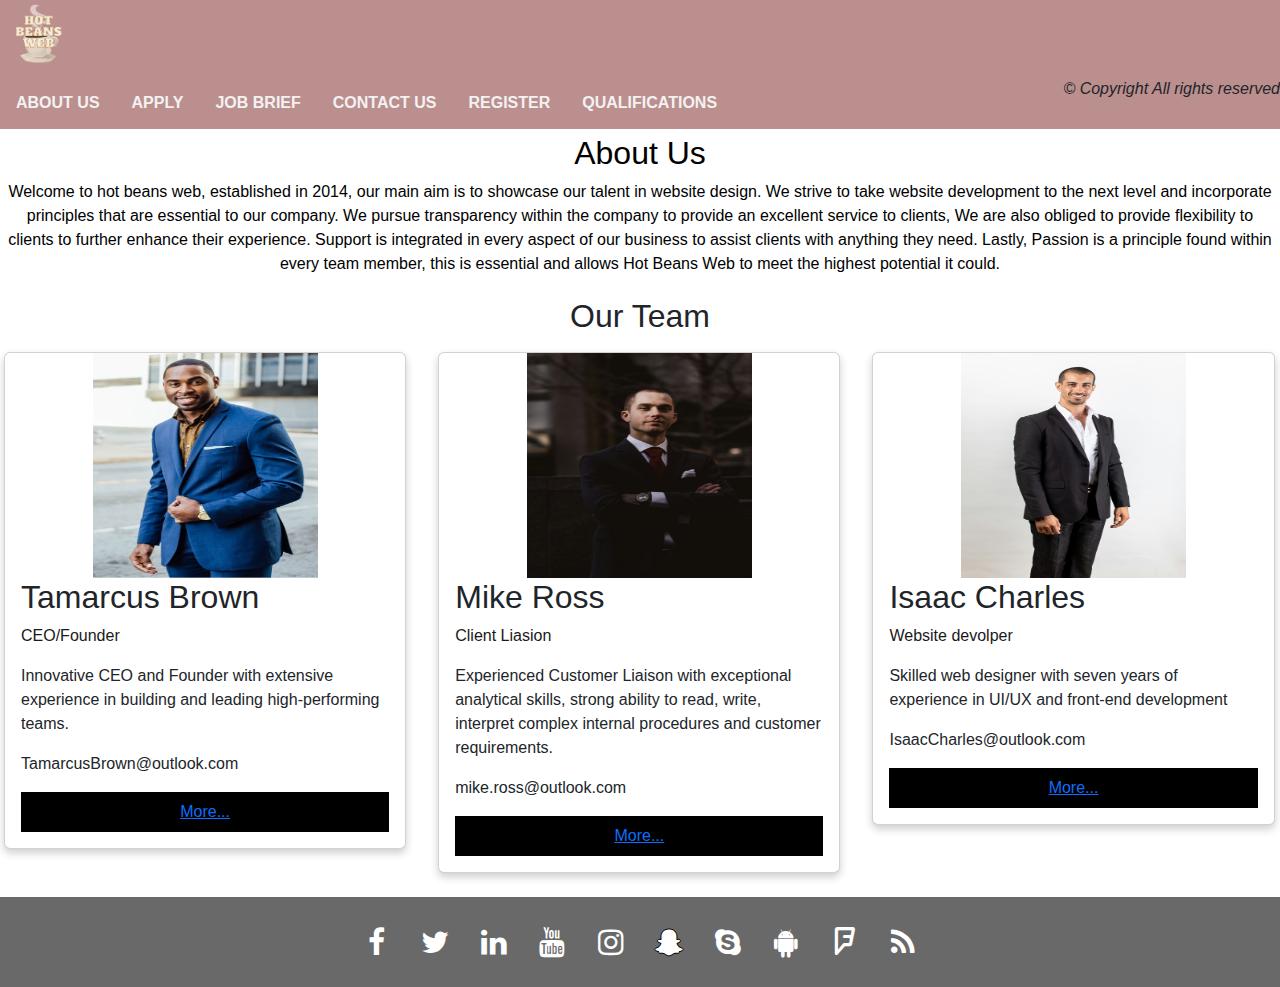
<file: index.html>
<!DOCTYPE html>
<html lang="en">
<head>
  <title>Hot Beans Web</title>
  <meta charset="utf-8">
  <meta name="viewport" content="width=device-width, initial-scale=1">
  <link href="https://cdn.jsdelivr.net/npm/bootstrap@5.3.3/dist/css/bootstrap.min.css" rel="stylesheet" integrity="sha384-QWTKZyjpPEjISv5WaRU9OFeRpok6YctnYmDr5pNlyT2bRjXh0JMhjY6hW+ALEwIH" crossorigin="anonymous">
  <script src="https://cdn.jsdelivr.net/npm/bootstrap@5.3.3/dist/js/bootstrap.bundle.min.js" integrity="sha384-YvpcrYf0tY3lHB60NNkmXc5s9fDVZLESaAA55NDzOxhy9GkcIdslK1eN7N6jIeHz" crossorigin="anonymous"></script>
  <link rel="stylesheet" href="https://cdnjs.cloudflare.com/ajax/libs/font-awesome/4.7.0/css/font-awesome.min.css">
    <link rel="icon" href="Images/Hot_beans_web-removebg-preview.png">
<style>
.fa {
  padding: 10px;
  font-size: 30px;
  width: 50px;
  height:50px;
  text-align: center;
  text-decoration: none;
  margin: 5px 2px;
  justify-content: center;
  align-items: center;
}

.fa:hover {
    opacity: 0.7;
}

.fa-facebook {
  color: white;
}

.fa-twitter {
  color: white;
}

.fa-linkedin {
  color: white;
}

.fa-youtube {
  color: white;
}

.fa-instagram {
  color: white;
}

.fa-snapchat-ghost {
  color: white;
  text-shadow: -1px 0 black, 0 1px black, 1px 0 black, 0 -1px black;
}

.fa-skype {
  color: white;
}

.fa-android {
  color: white;
}


.fa-foursquare {
  color: white;
}


.fa-rss {
  color: white;
}
</style>

<style>
* {
  box-sizing: border-box;
  font-family: Arial, Helvetica, sans-serif;
}

body {
  margin: 0;
  font-family: Arial, Helvetica, sans-serif;
}
.top {
  overflow: hidden;
  background-color: rosybrown;
  text-align: left;
}


.topnav {
  overflow: hidden;
  background-color: rosybrown;
}


.topnav a {
  float: left;
  display: block;
  color: #f2f2f2;
  text-align: center;
  padding: 14px 16px;
  text-decoration: none;
}


.topnav a:hover {
  background-color: #ddd;
  color: black;
}

.content {
  background-color: #ddd;
  padding: 10px;
  height: 700px; 
  overflow: scroll;
  text-align: center;

}

.footer {
  background-color: dimgrey;
  padding: 15px;
  height: 90px; 
}
	

.myDiv {
  width: 1000px;
  Height: 475px;
  float: right;
  border: 0px outset #BFC1CD;    
  text-align: center;
  display: flex;
  justify-content: center;
  align-items: center;
}

.img-1{
  width: 500px;
}

.top{
	display: flex;
}

.rights{  
  text-align: right
}
</style>
<style>
  body {
    font-family: Arial, Helvetica, sans-serif;
    margin: 0;
  }
  
  html {
    box-sizing: border-box;
  }
  
  *, *:before, *:after {
    box-sizing: inherit;
  }
  
  .column {
    float: left;
    width: 33.3%;
    margin-bottom: 16px;
    padding: 0 8px;
  }
  
  .card {
    box-shadow: 0 4px 8px 0 rgba(0, 0, 0, 0.2);
    margin: 8px;
  }
  
  .about-section {
    padding: 5px;
    text-align: left;
    background-color: rgb(255, 255, 255);
    color: rgb(0, 0, 0);
  }
  
  .container {
    padding: 0 16px;
  }
  
  .container::after, .row::after {
    content: "";
    clear: both;
    display: table;
  }
  
  .title {
    color: rgb(26, 25, 25);
  }
  
  .button {
    border: none;
    outline: 0;
    display: inline-block;
    padding: 8px;
    color: rgb(8, 104, 121);
    background-color: #000;
    text-align: center;
    cursor: pointer;
    width: 100%;
  }
  
  .button:hover {
    background-color: #252424;
  }
  
  @media screen and (max-width: 650px) {
    .column {
      width: 100%;
      display: block;
    }
  }

  .card{
    display: flex;
    justify-content: center;
    align-items: center;
  }

  
  .aboutus, .aboutustittle, .ourteam{
    text-align: center;
  }
.about-section, .aboutustittle{
  text-align: center;
}

  </style>

</head>
<body>
<div class="top" align="center">
<img src="Images/Hot beans web.png" style="width: 6%", height="6%" title="Welcome to hot beans web!" alt="">
</div>

<div class="topnav">
  <a href="index.html"><strong>ABOUT US</strong></a>
  <a href="apply.html"><strong>APPLY</strong></a>
  <a href="job brief.html"><strong>JOB BRIEF</strong></a>
  <a href="contact us.html"><strong>CONTACT US</strong></a>
  <a href="register.html"><strong>REGISTER</strong></a>
  <a href="job qualifications.html"><strong>QUALIFICATIONS</strong></a>
		<div class="rights">
	<p><em>© Copyright All rights reserved </em> 
	  <p>	
  </div>

</div>














<div class="about-section">
  <h2 class="aboutustittle">About Us</h2>
  <p>Welcome to hot beans web,  established in 2014, our main aim is to
    showcase our talent in website design. We strive to take website
    development to the next level and incorporate
    principles that
    are essential to our company. We pursue transparency within the
    company to provide an excellent service to clients, We are also
    obliged to provide flexibility to clients to further enhance their
    experience. Support is integrated in every aspect of our business to assist clients with anything they need. Lastly, Passion is a principle
    found within every team member, this is essential and allows Hot
    Beans Web to meet the highest potential it could.</p>
</div>






<h2 class="ourteam">Our Team</h2>
<div class="row">
  <div class="column">
    <div class="card">

      <img src="Images/CEO.PNG" alt="Avatar" class="avatar1">
      <div class="container">
<style>
.avatar1 {
  width: 225px;
  height: 225px;
}
      </style>
</head>
<body>
</body>

        <h2>Tamarcus Brown</h2>
        <p class="title">CEO/Founder</p>
        <p>Innovative CEO and Founder with extensive experience in building and leading high-performing teams.</p>
        <p>TamarcusBrown@outlook.com</p>
        <p><button class="button"><a href="job brief.html">More...</a></button><p></p>
      </div>
    </div>
  </div>


  <div class="column">
    <div class="card">

<style>
.avatar2 {
  width: 225px;
  height: 225px;
}
</style>
</head>
<body>

<img src="Images/client liasion.jpg" alt="Avatar" class="avatar2">

</body>
</html>
      <div class="container">
        <h2>Mike Ross</h2>
        <p class="title">Client Liasion</p>
        <p>Experienced Customer Liaison with exceptional analytical skills, strong ability to read, write, interpret complex internal procedures and customer requirements.</p>
        <p>mike.ross@outlook.com</p>
        <p><button class="button"><a href="job brief.html">More...</a></button><p></p>
      </div>
    </div>
  </div>
  

  <div class="column">
    <div class="card">
      <style>
      .avatar3 {
        width: 225px;
        height: 225px;
      }
      </style>
      </head>
      <body>
      <img src="Images/web design.jpg" alt="Avatar" class="avatar3">
      </body>
      <div class="container">
        <h2>Isaac Charles</h2>
        <p class="title">Website devolper</p>
        <p>Skilled web designer with seven years of experience in UI/UX and front-end development</p>
        <p>IsaacCharles@outlook.com</p>
        <p><button class="button"><a href="job brief.html">More...</a></button><p>
        
      </div>
    </div>
  </div>
</div>
 













<div class="footer" align="center">
<a href="https://en-gb.facebook.com/" class="fa fa-facebook" target="_blank"></a>
<a href="https://twitter.com/?lang=en" class="fa fa-twitter" target="_blank"></a>
<a href="https://uk.linkedin.com/" class="fa fa-linkedin" target="_blank"></a>
<a href="https://www.youtube.com/" class="fa fa-youtube" target="_blank"></a>
<a href="https://www.instagram.com/" class="fa fa-instagram" target="_blank"></a>
<a href="https://www.snapchat.com/" class="fa fa-snapchat-ghost" target="_blank"></a>
<a href="https://www.skype.com/en/" class="fa fa-skype" target="_blank"></a>
<a href="https://www.android.com/intl/en_uk/" class="fa fa-android" target="_blank"></a>
<a href="https://foursquare.com/" class="fa fa-foursquare" target="_blank"></a>
<a href="https://rss.com/" class="fa fa-rss" target="_blank"></a>
</div>

</body>
</html>
</file>
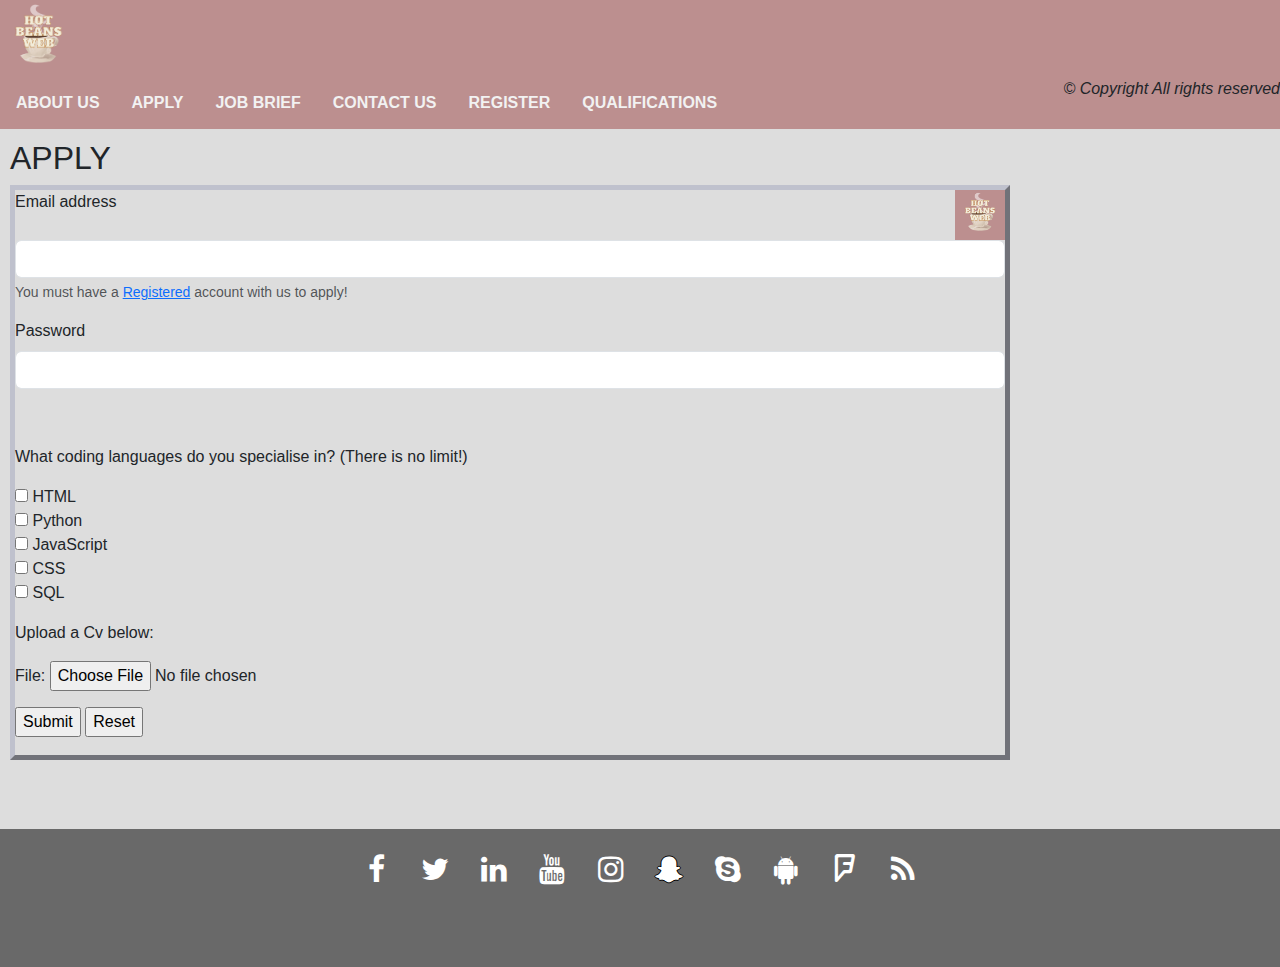
<file: apply.html>
<!DOCTYPE html>
<html lang="en">
<head>
<title>Hot Beans Web</title>
<meta charset="utf-8">
<meta name="viewport" content="width=device-width, initial-scale=1">
<link href="https://cdn.jsdelivr.net/npm/bootstrap@5.3.3/dist/css/bootstrap.min.css" rel="stylesheet" integrity="sha384-QWTKZyjpPEjISv5WaRU9OFeRpok6YctnYmDr5pNlyT2bRjXh0JMhjY6hW+ALEwIH" crossorigin="anonymous">
<script src="https://cdn.jsdelivr.net/npm/bootstrap@5.3.3/dist/js/bootstrap.bundle.min.js" integrity="sha384-YvpcrYf0tY3lHB60NNkmXc5s9fDVZLESaAA55NDzOxhy9GkcIdslK1eN7N6jIeHz" crossorigin="anonymous"></script>
<link rel="stylesheet" href="https://cdnjs.cloudflare.com/ajax/libs/font-awesome/4.7.0/css/font-awesome.min.css">
	<link rel="icon" href="Images/Hot_beans_web-removebg-preview.png">
<style>
* {
  box-sizing: border-box;
  font-family: Arial, Helvetica, sans-serif;
}

body {
  margin: 0;
  font-family: Arial, Helvetica, sans-serif;
}
.top {
  overflow: hidden;
  background-color: rosybrown;
  text-align: left;
}


.topnav {
  overflow: hidden;
  background-color: rosybrown;
}


.topnav a {
  float: left;
  display: block;
  color: #f2f2f2;
  text-align: center;
  padding: 14px 16px;
  text-decoration: none;
}


.topnav a:hover {
  background-color: #ddd;
  color: black;
}

.content {
  background-color: #ddd;
  padding: 10px;
  height: 700px; 
  overflow: scroll;
  text-align: left;
}


.footer {
  background-color: dimgrey;
  padding: 10px;
  height: 138px; 
}
	

.myDivArea {
  width: 1000px;
  Height: 575px;
  border: 5px outset #BFC1CD;    
  text-align: left;
  justify-content: left;
  align-items: left;
}
.img-1{
  width: 500px;
}

.h2 {
  overflow: hidden;
  background-color: rosybrown;
  text-align: center;
}

.top{
	display: flex;
}

.rights{  
  text-align: right
}
.fa {
  padding: 10px;
  font-size: 30px;
  width: 50px;
  height:50px;
  text-align: center;
  text-decoration: none;
  margin: 5px 2px;
  justify-content: center;
  align-items: center;
}

.fa:hover {
    opacity: 0.7;
}

.fa-facebook {
  color: white;
}

.fa-twitter {
  color: white;
}

.fa-linkedin {
  color: white;
}

.fa-youtube {
  color: white;
}

.fa-instagram {
  color: white;
}

.fa-snapchat-ghost {
  color: white;
  text-shadow: -1px 0 black, 0 1px black, 1px 0 black, 0 -1px black;
}

.fa-skype {
  color: white;
}

.fa-android {
  color: white;
}


.fa-foursquare {
  color: white;
}


.fa-rss {
  color: white;
}
</style>
</head>
<body>
	
	
	
<div class="top" align="left">
	<img src="Images/Hot beans web.png" style="width: 6%", height="6%" title="Welcome to hot beans web!" alt="">
</div>
	
<div class="topnav">
  <a href="index.html"><strong>ABOUT US</strong></a>
  <a href="apply.html"><strong>APPLY</strong></a>
  <a href="job brief.html"><strong>JOB BRIEF</strong></a>
  <a href="contact us.html"><strong>CONTACT US</strong></a>
  <a href="register.html"><strong>REGISTER</strong></a>
  <a href="job qualifications.html"><strong>QUALIFICATIONS</strong></a>
		<div class="rights">
	<p><em>© Copyright All rights reserved </em> 
	  <p>	
  </div>
	
</div>

<div class="content" align="left">
  <h2>APPLY</h2>
  <div class="myDivArea"><form enctype="multipart/form-data">
    <div class="mb-3">
      <label for="exampleInputEmail1" class="form-label">Email address</label>
		<img src="Images/Hot beans web.png" alt="Welcome to Hot Beans Web!" style="float:right;width:50px;height:50px;">
      <input type="email" required="required" class="form-control" id="exampleInputEmail1" aria-describedby="emailHelp">
      <div id="emailHelp" class="form-text">You must have a <a href="register.html">Registered</a> account with us to apply! </div>
	  </div>
    <div class="mb-3">
      <label for="exampleInputPassword1" class="form-label">Password</label>
      <input type="password" required="required" class="form-control" id="exampleInputPassword1">
    </div>
    <div class="mb-3 form-check">
    </div>
    <p>What coding languages do you specialise in? (There is no limit!)</p>
    <p>
      <input type="checkbox" id="a" name="a" value="a">
      <label for="a"> HTML</label> 
      <br>
      <input type="checkbox" id="b" name="b" value="b">
      <label for="b"> Python</label>
      <br>
      <input type="checkbox" id="c" name="c" value="c">
      <label for="c"> JavaScript</label>
      <br>
      <input type="checkbox" id="d" name="d" value="d">
      <label for="d"> CSS</label>
      <br>
      <input type="checkbox" id="E" name="E" value="Bike">
      <label for="E"> SQL</label>
      </p>
    <p>Upload a Cv below: </p>
    <p>
      <label for="fileField">File:</label>
      <input type="file" name="fileField" id="fileField">
      <br>
    </p>
    <div></div>
    <input name="submit" type="submit" id="submit" formaction="mailto: 19198570@students.ncclondon.ac.uk" formmethod="POST" value="Submit">
    <input type="reset" name="reset" id="reset" value="Reset">
  </form></div>
</div>

<div class="footer" align="center">
<a href="https://en-gb.facebook.com/" class="fa fa-facebook" target="_blank"></a>
<a href="https://twitter.com/?lang=en" class="fa fa-twitter" target="_blank"></a>
<a href="https://uk.linkedin.com/" class="fa fa-linkedin" target="_blank"></a>
<a href="https://www.youtube.com/" class="fa fa-youtube" target="_blank"></a>
<a href="https://www.instagram.com/" class="fa fa-instagram" target="_blank"></a>
<a href="https://www.snapchat.com/" class="fa fa-snapchat-ghost" target="_blank"></a>
<a href="https://www.skype.com/en/" class="fa fa-skype" target="_blank"></a>
<a href="https://www.android.com/intl/en_uk/" class="fa fa-android" target="_blank"></a>
<a href="https://foursquare.com/" class="fa fa-foursquare" target="_blank"></a>
<a href="https://rss.com/" class="fa fa-rss" target="_blank"></a>
</div>
</body>
</html>
</file>
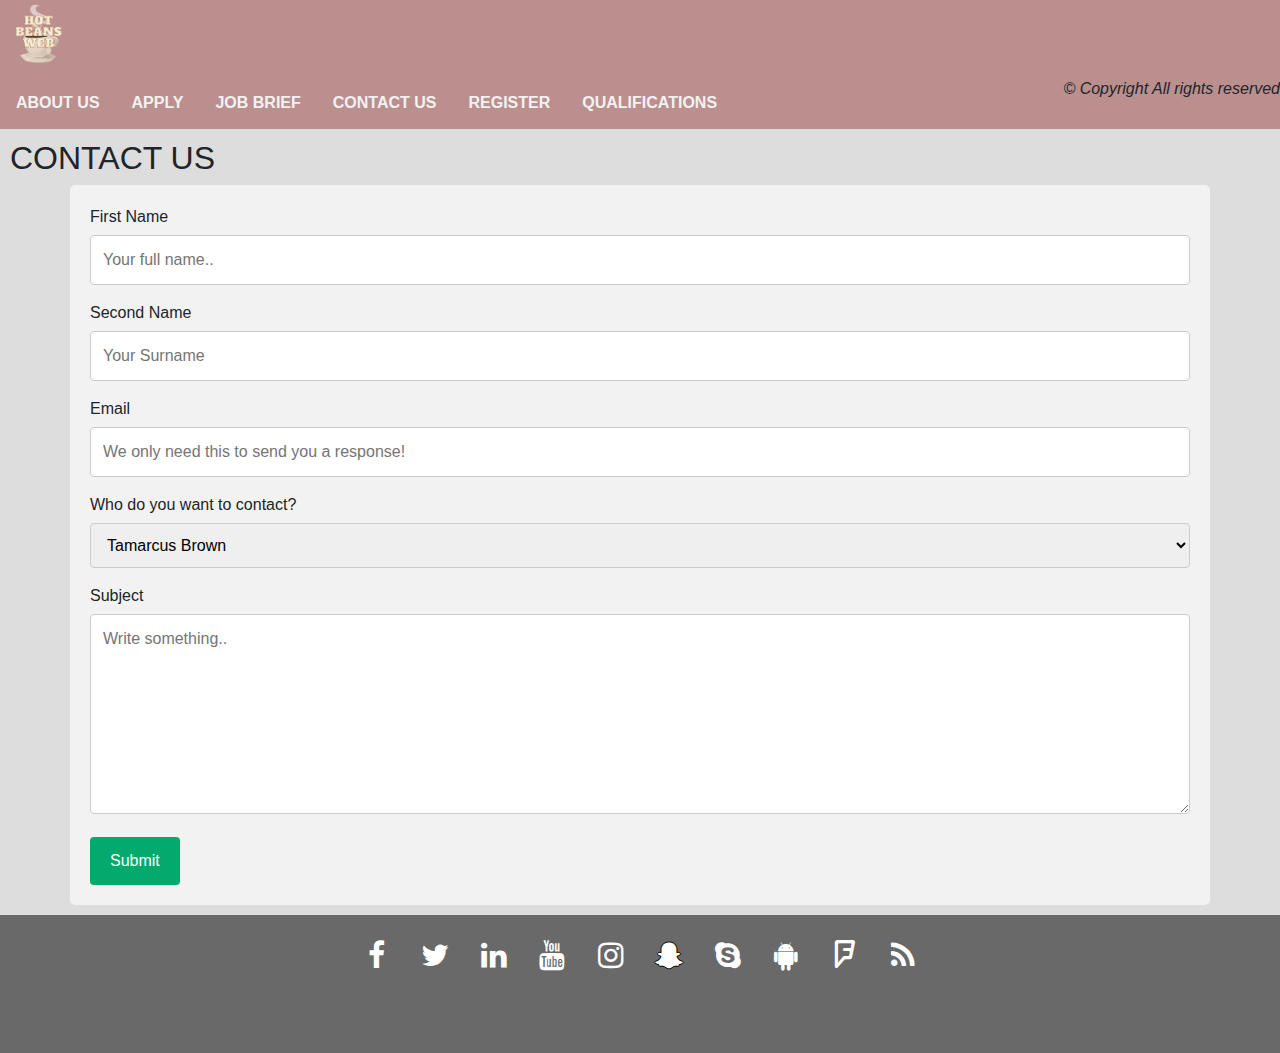
<file: contact us.html>
<!DOCTYPE html>
<html lang="en">
<head>
<title>Hot Beans Web</title>
<meta charset="utf-8">
<meta name="viewport" content="width=device-width, initial-scale=1">
<link href="https://cdn.jsdelivr.net/npm/bootstrap@5.3.3/dist/css/bootstrap.min.css" rel="stylesheet" integrity="sha384-QWTKZyjpPEjISv5WaRU9OFeRpok6YctnYmDr5pNlyT2bRjXh0JMhjY6hW+ALEwIH" crossorigin="anonymous">
<script src="https://cdn.jsdelivr.net/npm/bootstrap@5.3.3/dist/js/bootstrap.bundle.min.js" integrity="sha384-YvpcrYf0tY3lHB60NNkmXc5s9fDVZLESaAA55NDzOxhy9GkcIdslK1eN7N6jIeHz" crossorigin="anonymous"></script>
<link rel="stylesheet" href="main.css">
<link rel="stylesheet" href="https://cdnjs.cloudflare.com/ajax/libs/font-awesome/4.7.0/css/font-awesome.min.css">
	<link rel="icon" href="Images/Hot_beans_web-removebg-preview.png">
<style>
.fa {
  padding: 10px;
  font-size: 30px;
  width: 50px;
  height:50px;
  text-align: center;
  text-decoration: none;
  margin: 5px 2px;
  justify-content: center;
  align-items: center;
}

.fa:hover {
    opacity: 0.7;
}

.fa-facebook {
  color: white;
}

.fa-twitter {
  color: white;
}

.fa-linkedin {
  color: white;
}

.fa-youtube {
  color: white;
}

.fa-instagram {
  color: white;
}

.fa-snapchat-ghost {
  color: white;
  text-shadow: -1px 0 black, 0 1px black, 1px 0 black, 0 -1px black;
}

.fa-skype {
  color: white;
}

.fa-android {
  color: white;
}


.fa-foursquare {
  color: white;
}


.fa-rss {
  color: white;
}

/* Style inputs with type="text", select elements and textareas */
input[type=text], select, textarea {
  width: 100%; /* Full width */
  padding: 12px; /* Some padding */ 
  border: 1px solid #ccc; /* Gray border */
  border-radius: 4px; /* Rounded borders */
  box-sizing: border-box; /* Make sure that padding and width stays in place */
  margin-top: 6px; /* Add a top margin */
  margin-bottom: 16px; /* Bottom margin */
  resize: vertical /* Allow the user to vertically resize the textarea (not horizontally) */
}

/* Style the submit button with a specific background color etc */
input[type=submit] {
  background-color: #04AA6D;
  color: white;
  padding: 12px 20px;
  border: none;
  border-radius: 4px;
  cursor: pointer;
}

/* When moving the mouse over the submit button, add a darker green color */
input[type=submit]:hover {
  background-color: #45a049;
}

/* Add a background color and some padding around the form */
.container {
  border-radius: 5px;
  background-color: #f2f2f2;
  padding: 20px;
  
}

.h2{
  align-items: center;
}

</style>
</head>
<body>
	
	
	
<div class="top" align="left">
	<img src="Images/Hot beans web.png" style="width: 6%", height="6%" title="Welcome to hot beans web!" alt="">
</div>
	
<div class="topnav">
  <a href="index.html"><strong>ABOUT US</strong></a>
  <a href="apply.html"><strong>APPLY</strong></a>
  <a href="job brief.html"><strong>JOB BRIEF</strong></a>
  <a href="contact us.html"><strong>CONTACT US</strong></a>
  <a href="register.html"><strong>REGISTER</strong></a>
  <a href="job qualifications.html"><strong>QUALIFICATIONS</strong></a>
		<div class="rights">
	<p><em>© Copyright All rights reserved </em> 
	  <p>	
  </div>
	
</div>

<div class="content" align="left">
  <h2>CONTACT US</h2>
  <div class="container">
    <form action="action_page.php">
  
      <label for="fname">First Name</label>
      <input type="text" id="fname" name="firstname" placeholder="Your full name..">

      <label for="fname">Second Name</label>
      <input type="text" id="sname" name="sname" placeholder="Your Surname">
  
      <label for="lname">Email</label>
      <input type="text" id="lname" name="lastname" placeholder="We only need this to send you a response!">
  
      <label for="slct">Who do you want to contact?</label>
      <select id="slct" name="slct">
        <option value="a">Tamarcus Brown</option>
        <option value="b">Mike Ross</option>
        <option value="c">Isaac Charles</option>
        <option value="d">Other (please specify in the subject!)</option>
      </select>
  
      <label for="subject">Subject</label>
      <textarea id="subject" name="subject" placeholder="Write something.." style="height:200px"></textarea>
  
      <input type="submit" value="Submit">
  
    </form>
  </div>
</div>

<div class="footer" align="center">
<a href="https://en-gb.facebook.com/" class="fa fa-facebook" target="_blank"></a>
<a href="https://twitter.com/?lang=en" class="fa fa-twitter" target="_blank"></a>
<a href="https://uk.linkedin.com/" class="fa fa-linkedin" target="_blank"></a>
<a href="https://www.youtube.com/" class="fa fa-youtube" target="_blank"></a>
<a href="https://www.instagram.com/" class="fa fa-instagram" target="_blank"></a>
<a href="https://www.snapchat.com/" class="fa fa-snapchat-ghost" target="_blank"></a>
<a href="https://www.skype.com/en/" class="fa fa-skype" target="_blank"></a>
<a href="https://www.android.com/intl/en_uk/" class="fa fa-android" target="_blank"></a>
<a href="https://foursquare.com/" class="fa fa-foursquare" target="_blank"></a>
<a href="https://rss.com/" class="fa fa-rss" target="_blank"></a>
</div>

</body>
</html>
</file>
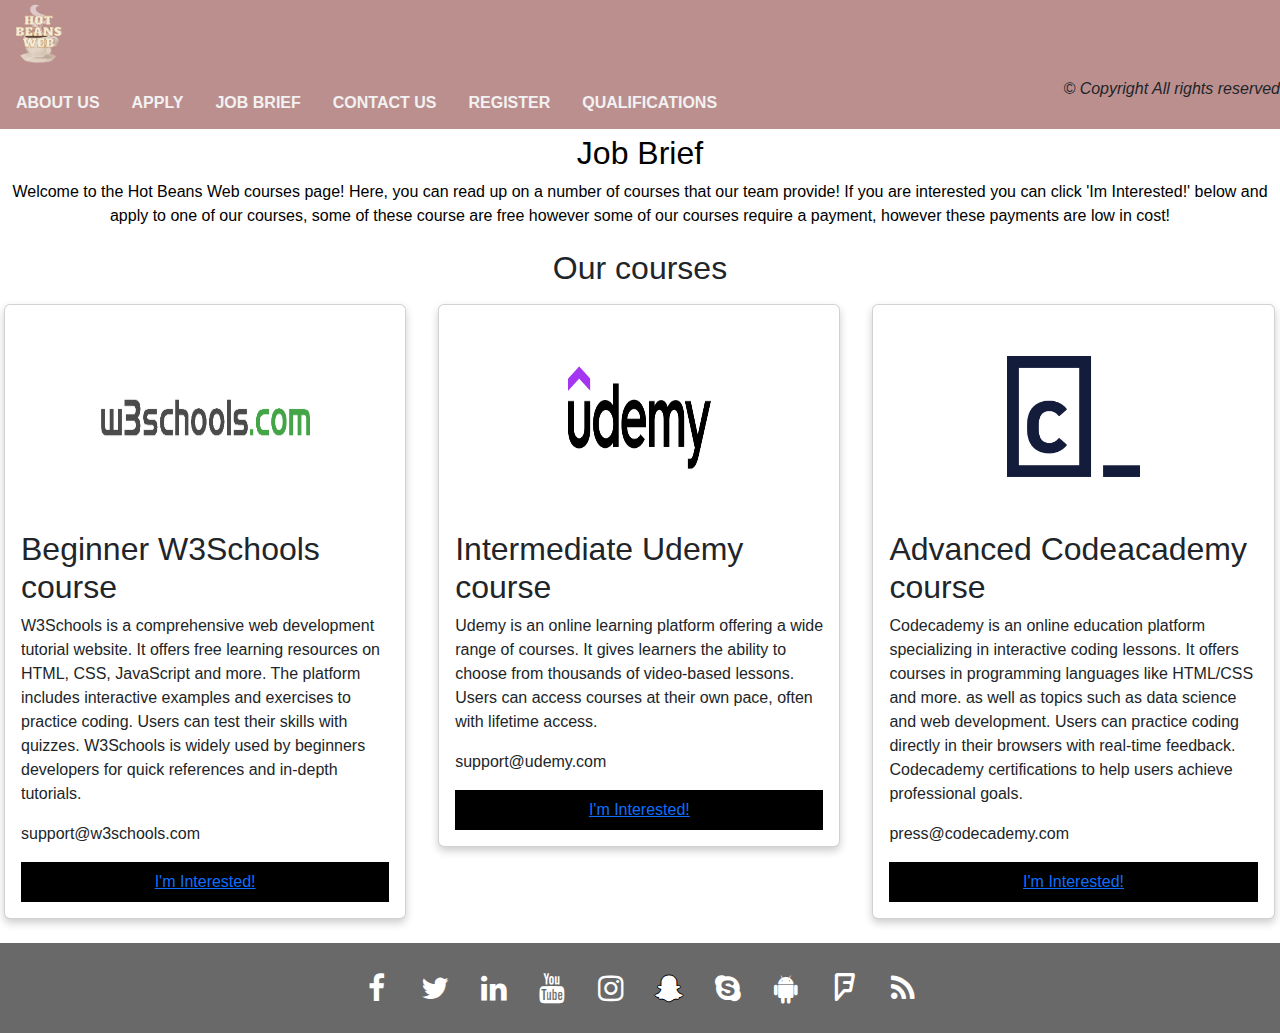
<file: job brief.html>
<!DOCTYPE html>
<html lang="en">
<head>
  <title>Hot Beans Web</title>
  <meta charset="utf-8">
  <meta name="viewport" content="width=device-width, initial-scale=1">
  <link href="https://cdn.jsdelivr.net/npm/bootstrap@5.3.3/dist/css/bootstrap.min.css" rel="stylesheet" integrity="sha384-QWTKZyjpPEjISv5WaRU9OFeRpok6YctnYmDr5pNlyT2bRjXh0JMhjY6hW+ALEwIH" crossorigin="anonymous">
  <script src="https://cdn.jsdelivr.net/npm/bootstrap@5.3.3/dist/js/bootstrap.bundle.min.js" integrity="sha384-YvpcrYf0tY3lHB60NNkmXc5s9fDVZLESaAA55NDzOxhy9GkcIdslK1eN7N6jIeHz" crossorigin="anonymous"></script>
  <link rel="stylesheet" href="https://cdnjs.cloudflare.com/ajax/libs/font-awesome/4.7.0/css/font-awesome.min.css">
    <link rel="icon" href="Images/Hot_beans_web-removebg-preview.png">
<style>
.fa {
  padding: 10px;
  font-size: 30px;
  width: 50px;
  height:50px;
  text-align: center;
  text-decoration: none;
  margin: 5px 2px;
  justify-content: center;
  align-items: center;
}

.fa:hover {
    opacity: 0.7;
}

.fa-facebook {
  color: white;
}

.fa-twitter {
  color: white;
}

.fa-linkedin {
  color: white;
}

.fa-youtube {
  color: white;
}

.fa-instagram {
  color: white;
}

.fa-snapchat-ghost {
  color: white;
  text-shadow: -1px 0 black, 0 1px black, 1px 0 black, 0 -1px black;
}

.fa-skype {
  color: white;
}

.fa-android {
  color: white;
}


.fa-foursquare {
  color: white;
}


.fa-rss {
  color: white;
}
</style>

<style>
* {
  box-sizing: border-box;
  font-family: Arial, Helvetica, sans-serif;
}

body {
  margin: 0;
  font-family: Arial, Helvetica, sans-serif;
}
.top {
  overflow: hidden;
  background-color: rosybrown;
  text-align: left;
}


.topnav {
  overflow: hidden;
  background-color: rosybrown;
}


.topnav a {
  float: left;
  display: block;
  color: #f2f2f2;
  text-align: center;
  padding: 14px 16px;
  text-decoration: none;
}


.topnav a:hover {
  background-color: #ddd;
  color: black;
}

.content {
  background-color: #ddd;
  padding: 10px;
  height: 700px; 
  overflow: scroll;
  text-align: center;

}

.footer {
  background-color: dimgrey;
  padding: 15px;
  height: 90px; 
}
	

.myDiv {
  width: 1000px;
  Height: 475px;
  float: right;
  border: 0px outset #BFC1CD;    
  text-align: center;
  display: flex;
  justify-content: center;
  align-items: center;
}

.img-1{
  width: 500px;
}

.top{
	display: flex;
}

.rights{  
  text-align: right
}
</style>
<style>
  body {
    font-family: Arial, Helvetica, sans-serif;
    margin: 0;
  }
  
  html {
    box-sizing: border-box;
  }
  
  *, *:before, *:after {
    box-sizing: inherit;
  }
  
  .column {
    float: left;
    width: 33.3%;
    margin-bottom: 16px;
    padding: 0 8px;
  }
  
  .card {
    box-shadow: 0 4px 8px 0 rgba(0, 0, 0, 0.2);
    margin: 8px;
  }
  
  .about-section {
    padding: 5px;
    text-align: left;
    background-color: rgb(255, 255, 255);
    color: rgb(0, 0, 0);
  }
  
  .container {
    padding: 0 16px;
  }
  
  .container::after, .row::after {
    content: "";
    clear: both;
    display: table;
  }
  
  .button {
    border: none;
    outline: 0;
    display: inline-block;
    padding: 8px;
    color: rgb(8, 104, 121);
    background-color: #000;
    text-align: center;
    cursor: pointer;
    width: 100%;
  }
  
  .button:hover {
    background-color: #252424;
  }
  
  @media screen and (max-width: 650px) {
    .column {
      width: 100%;
      display: block;
    }
  }

  .card{
    display: flex;
    justify-content: center;
    align-items: center;
  }

.about-section{
text-align: center;

}
  </style>

</head>
<body>
<div class="top" align="center">
<img src="Images/Hot beans web.png" style="width: 6%", height="6%" title="Welcome to hot beans web!" alt="">
</div>

<div class="topnav">
  <a href="index.html"><strong>ABOUT US</strong></a>
  <a href="apply.html"><strong>APPLY</strong></a>
  <a href="job brief.html"><strong>JOB BRIEF</strong></a>
  <a href="contact us.html"><strong>CONTACT US</strong></a>
  <a href="register.html"><strong>REGISTER</strong></a>
  <a href="job qualifications.html"><strong>QUALIFICATIONS</strong></a>
		<div class="rights">
	<p><em>© Copyright All rights reserved </em> 
	  <p>	
  </div>

</div>














<div class="about-section">
  <h2>Job Brief</h2>
  <p>Welcome to the Hot Beans Web courses page! Here, you can read up on a number of
    courses that our team provide! If you are interested you can click 'Im Interested!'
    below and apply to one of our courses, some of these course are free however some of our courses
  require a payment, however these payments are low in cost!  </p>
</div>






<h2 style="text-align:center">Our courses</h2>
<div class="row">
  <div class="column">
    <div class="card">

      <img src="Images/w3school.jpg" alt="Avatar" class="avatar1">
      <div class="container">
<style>
.avatar1 {
  width: 225px;
  height: 225px;
}
      </style>
</head>
<body>
</body>

        <h2>Beginner W3Schools course</h2>
        <p>W3Schools is a comprehensive web development tutorial website. It offers free learning resources on HTML, CSS, JavaScript and more. The platform includes interactive examples and exercises to practice coding. Users can test their skills with quizzes. W3Schools is widely used by beginners developers for quick references and in-depth tutorials.</p>
        <p>support@w3schools.com</p>
        <p><button class="button"><a href="https://www.w3schools.com/">I'm Interested!</a></button><p></p>
      </div>
    </div>
  </div>


  <div class="column">
    <div class="card">

<style>
.avatar2 {
  width: 225px;
  height: 225px;
}
</style>
</head>
<body>

<img src="Images/udemy.png" alt="Avatar" class="avatar2">

</body>
</html>
      <div class="container">
        <h2>Intermediate Udemy course</h2>
        <p>Udemy is an online learning platform offering a wide range of courses. It gives learners the ability to choose from thousands of video-based lessons. Users can access courses at their own pace, often with lifetime access.</p>
        <p>support@udemy.com</p>
        <p><button class="button"><a href="https://www.udemy.com/">I'm Interested!</a></button><p></p>
      </div>
    </div>
  </div>
  

  <div class="column">
    <div class="card">
      <style>
      .avatar3 {
        width: 225px;
        height: 225px;
      }
      </style>
      </head>
      <body>
      <img src="Images/Codeacademy.png" alt="Avatar" class="avatar3">
      </body>
      <div class="container">
        <h2>Advanced Codeacademy course</h2>
        <p>Codecademy is an online education platform specializing in interactive coding lessons. It offers courses in programming languages like HTML/CSS and more. as well as topics such as data science and web development. Users can practice coding directly in their browsers with real-time feedback. Codecademy certifications to help users achieve professional goals.</p>
        <p>press@codecademy.com</p>
        <p><button class="button"><a href="https://www.codecademy.com/">I'm Interested!</a></button><p>
        
      </div>
    </div>
  </div>
</div>
 













<div class="footer" align="center">
<a href="https://en-gb.facebook.com/" class="fa fa-facebook" target="_blank"></a>
<a href="https://twitter.com/?lang=en" class="fa fa-twitter" target="_blank"></a>
<a href="https://uk.linkedin.com/" class="fa fa-linkedin" target="_blank"></a>
<a href="https://www.youtube.com/" class="fa fa-youtube" target="_blank"></a>
<a href="https://www.instagram.com/" class="fa fa-instagram" target="_blank"></a>
<a href="https://www.snapchat.com/" class="fa fa-snapchat-ghost" target="_blank"></a>
<a href="https://www.skype.com/en/" class="fa fa-skype" target="_blank"></a>
<a href="https://www.android.com/intl/en_uk/" class="fa fa-android" target="_blank"></a>
<a href="https://foursquare.com/" class="fa fa-foursquare" target="_blank"></a>
<a href="https://rss.com/" class="fa fa-rss" target="_blank"></a>
</div>

</body>
</html>
</file>
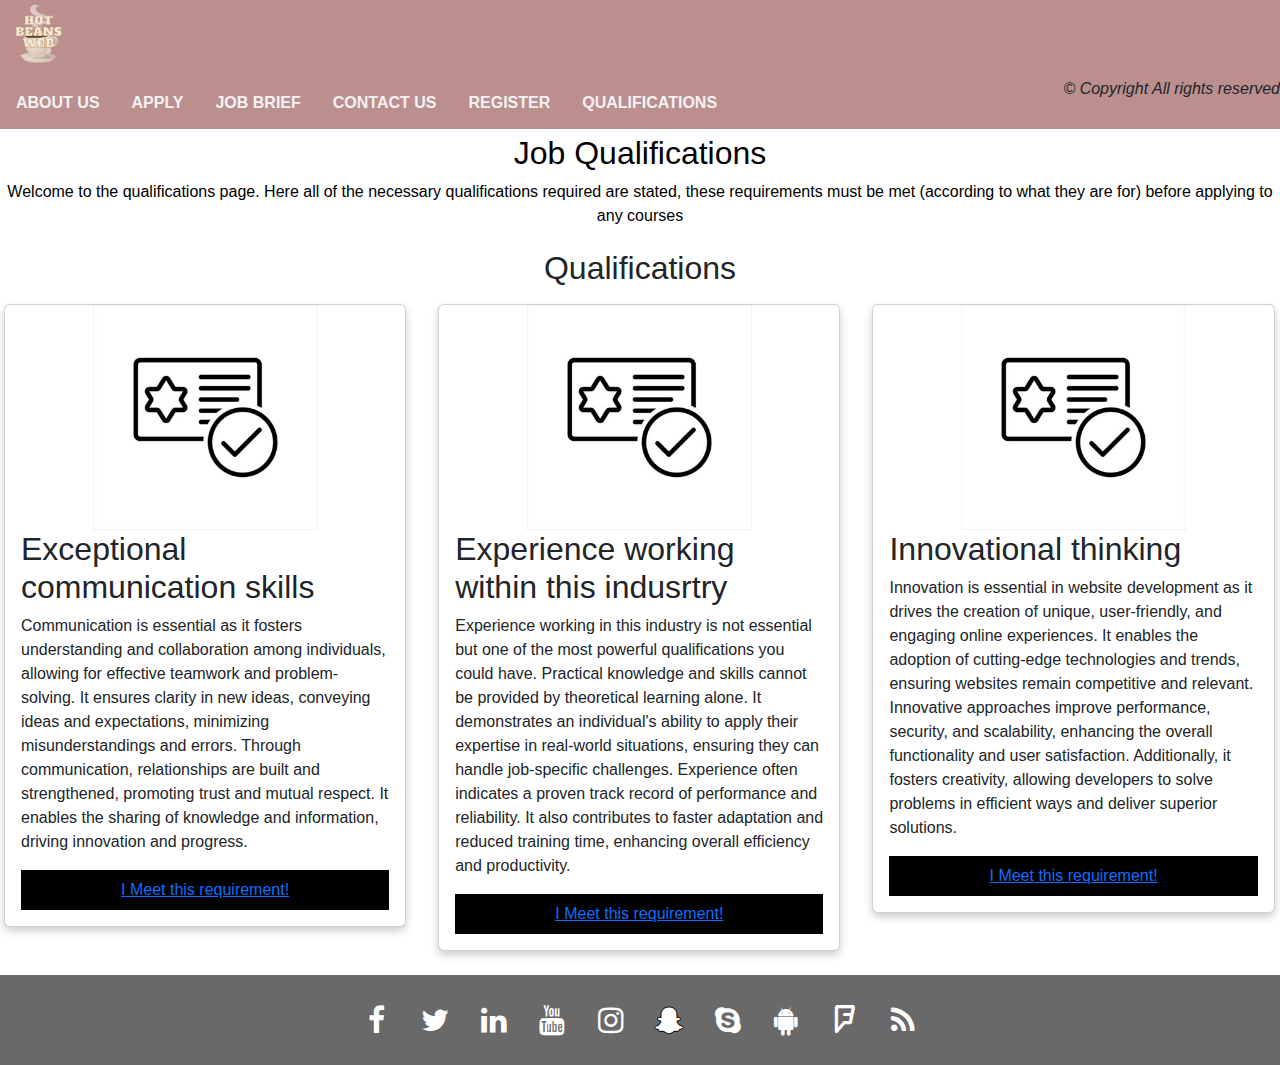
<file: job qualifications.html>
<!DOCTYPE html>
<html lang="en">
<head>
  <title>Hot Beans Web</title>
  <meta charset="utf-8">
  <meta name="viewport" content="width=device-width, initial-scale=1">
  <link href="https://cdn.jsdelivr.net/npm/bootstrap@5.3.3/dist/css/bootstrap.min.css" rel="stylesheet" integrity="sha384-QWTKZyjpPEjISv5WaRU9OFeRpok6YctnYmDr5pNlyT2bRjXh0JMhjY6hW+ALEwIH" crossorigin="anonymous">
  <script src="https://cdn.jsdelivr.net/npm/bootstrap@5.3.3/dist/js/bootstrap.bundle.min.js" integrity="sha384-YvpcrYf0tY3lHB60NNkmXc5s9fDVZLESaAA55NDzOxhy9GkcIdslK1eN7N6jIeHz" crossorigin="anonymous"></script>
  <link rel="stylesheet" href="https://cdnjs.cloudflare.com/ajax/libs/font-awesome/4.7.0/css/font-awesome.min.css">
    <link rel="icon" href="Images/Hot_beans_web-removebg-preview.png">
<style>
.fa {
  padding: 10px;
  font-size: 30px;
  width: 50px;
  height:50px;
  text-align: center;
  text-decoration: none;
  margin: 5px 2px;
  justify-content: center;
  align-items: center;
}

.fa:hover {
    opacity: 0.7;
}

.fa-facebook {
  color: white;
}

.fa-twitter {
  color: white;
}

.fa-linkedin {
  color: white;
}

.fa-youtube {
  color: white;
}

.fa-instagram {
  color: white;
}

.fa-snapchat-ghost {
  color: white;
  text-shadow: -1px 0 black, 0 1px black, 1px 0 black, 0 -1px black;
}

.fa-skype {
  color: white;
}

.fa-android {
  color: white;
}


.fa-foursquare {
  color: white;
}


.fa-rss {
  color: white;
}
</style>

<style>
* {
  box-sizing: border-box;
  font-family: Arial, Helvetica, sans-serif;
}

body {
  margin: 0;
  font-family: Arial, Helvetica, sans-serif;
}
.top {
  overflow: hidden;
  background-color: rosybrown;
  text-align: left;
}


.topnav {
  overflow: hidden;
  background-color: rosybrown;
}


.topnav a {
  float: left;
  display: block;
  color: #f2f2f2;
  text-align: center;
  padding: 14px 16px;
  text-decoration: none;
}


.topnav a:hover {
  background-color: #ddd;
  color: black;
}

.content {
  background-color: #ddd;
  padding: 10px;
  height: 700px; 
  overflow: scroll;
  text-align: center;

}

.footer {
  background-color: dimgrey;
  padding: 15px;
  height: 90px; 
}
	

.myDiv {
  width: 1000px;
  Height: 475px;
  float: right;
  border: 0px outset #BFC1CD;    
  text-align: center;
  display: flex;
  justify-content: center;
  align-items: center;
}

.img-1{
  width: 500px;
}

.top{
	display: flex;
}

.rights{  
  text-align: right
}
</style>
<style>
  body {
    font-family: Arial, Helvetica, sans-serif;
    margin: 0;
  }
  
  html {
    box-sizing: border-box;
  }
  
  *, *:before, *:after {
    box-sizing: inherit;
  }
  
  .column {
    float: left;
    width: 33.3%;
    margin-bottom: 16px;
    padding: 0 8px;
  }
  
  .card {
    box-shadow: 0 4px 8px 0 rgba(0, 0, 0, 0.2);
    margin: 8px;
  }
  
  .about-section {
    padding: 5px;
    text-align: left;
    background-color: rgb(255, 255, 255);
    color: rgb(0, 0, 0);
  }
  
  .container {
    padding: 0 16px;
  }
  
  .container::after, .row::after {
    content: "";
    clear: both;
    display: table;
  }
  
  .button {
    border: none;
    outline: 0;
    display: inline-block;
    padding: 8px;
    color: rgb(8, 104, 121);
    background-color: #000;
    text-align: center;
    cursor: pointer;
    width: 100%;
  }
  
  .button:hover {
    background-color: #252424;
  }
  
  @media screen and (max-width: 650px) {
    .column {
      width: 100%;
      display: block;
    }
  }

  .card{
    display: flex;
    justify-content: center;
    align-items: center;
  }

.about-section{
text-align: center;

}
  </style>

</head>
<body>
<div class="top" align="center">
<img src="Images/Hot beans web.png" style="width: 6%", height="6%" title="Welcome to hot beans web!" alt="">
</div>

<div class="topnav">
  <a href="index.html"><strong>ABOUT US</strong></a>
  <a href="apply.html"><strong>APPLY</strong></a>
  <a href="job brief.html"><strong>JOB BRIEF</strong></a>
  <a href="contact us.html"><strong>CONTACT US</strong></a>
  <a href="register.html"><strong>REGISTER</strong></a>
  <a href="job qualifications.html"><strong>QUALIFICATIONS</strong></a>
		<div class="rights">
	<p><em>© Copyright All rights reserved </em> 
	  <p>	
  </div>

</div>














<div class="about-section">
  <h2>Job Qualifications</h2>
  <p>Welcome to the qualifications page. Here all of the necessary qualifications
    required are stated, these requirements must be met (according to what they are for) 
    before applying to any courses  </p>
</div>






<h2 style="text-align:center">Qualifications</h2>
<div class="row">
  <div class="column">
    <div class="card">

      <img src="Images/qualification.jpg" alt="Avatar" class="avatar1">
      <div class="container">
<style>
.avatar1 {
  width: 225px;
  height: 225px;
}
      </style>
</head>
<body>
</body>

        <h2>Exceptional communication skills</h2>
        <p>
          Communication is essential as it fosters understanding and collaboration among individuals, allowing for effective teamwork and problem-solving. It ensures clarity in new ideas, conveying ideas and expectations, minimizing misunderstandings and errors. Through communication, relationships are built and strengthened, promoting trust and mutual respect. It enables the sharing of knowledge and information, driving innovation and progress.</p>
        <p><button class="button"><a href="job brief.html">I Meet this requirement!</a></button><p></p>
      </div>
    </div>
  </div>


  <div class="column">
    <div class="card">

<style>
.avatar2 {
  width: 225px;
  height: 225px;
}
</style>
</head>
<body>

<img src="Images/qualification.jpg" alt="Avatar" class="avatar2">

</body>
</html>
      <div class="container">
        <h2>Experience working within this indusrtry</h2>
        <p>Experience working in this industry is not essential but one of the most powerful qualifications you could have. Practical knowledge and skills cannot be provided by theoretical learning alone. It demonstrates an individual's ability to apply their expertise in real-world situations, ensuring they can handle job-specific challenges. Experience often indicates a proven track record of performance and reliability.  It also contributes to faster adaptation and reduced training time, enhancing overall efficiency and productivity. </p>
        <p><button class="button"><a href="job brief.html">I Meet this requirement!</a></button><p></p>
      </div>
    </div>
  </div>
  

  <div class="column">
    <div class="card">
      <style>
      .avatar3 {
        width: 225px;
        height: 225px;
      }
      </style>
      </head>
      <body>
      <img src="Images/qualification.jpg" alt="Avatar" class="avatar3">
      </body>
      <div class="container">
        <h2>Innovational thinking</h2>
        <p>Innovation is essential in website development as it drives the creation of unique, user-friendly, and engaging online experiences. It enables the adoption of cutting-edge technologies and trends, ensuring websites remain competitive and relevant. Innovative approaches improve performance, security, and scalability, enhancing the overall functionality and user satisfaction. Additionally, it fosters creativity, allowing developers to solve problems in efficient ways and deliver superior solutions.</p>
        <p><button class="button"><a href="job brief.html">I Meet this requirement!</a></button><p>
        
      </div>
    </div>
  </div>
</div>
 













<div class="footer" align="center">
<a href="https://en-gb.facebook.com/" class="fa fa-facebook" target="_blank"></a>
<a href="https://twitter.com/?lang=en" class="fa fa-twitter" target="_blank"></a>
<a href="https://uk.linkedin.com/" class="fa fa-linkedin" target="_blank"></a>
<a href="https://www.youtube.com/" class="fa fa-youtube" target="_blank"></a>
<a href="https://www.instagram.com/" class="fa fa-instagram" target="_blank"></a>
<a href="https://www.snapchat.com/" class="fa fa-snapchat-ghost" target="_blank"></a>
<a href="https://www.skype.com/en/" class="fa fa-skype" target="_blank"></a>
<a href="https://www.android.com/intl/en_uk/" class="fa fa-android" target="_blank"></a>
<a href="https://foursquare.com/" class="fa fa-foursquare" target="_blank"></a>
<a href="https://rss.com/" class="fa fa-rss" target="_blank"></a>
</div>

</body>
</html>
</file>
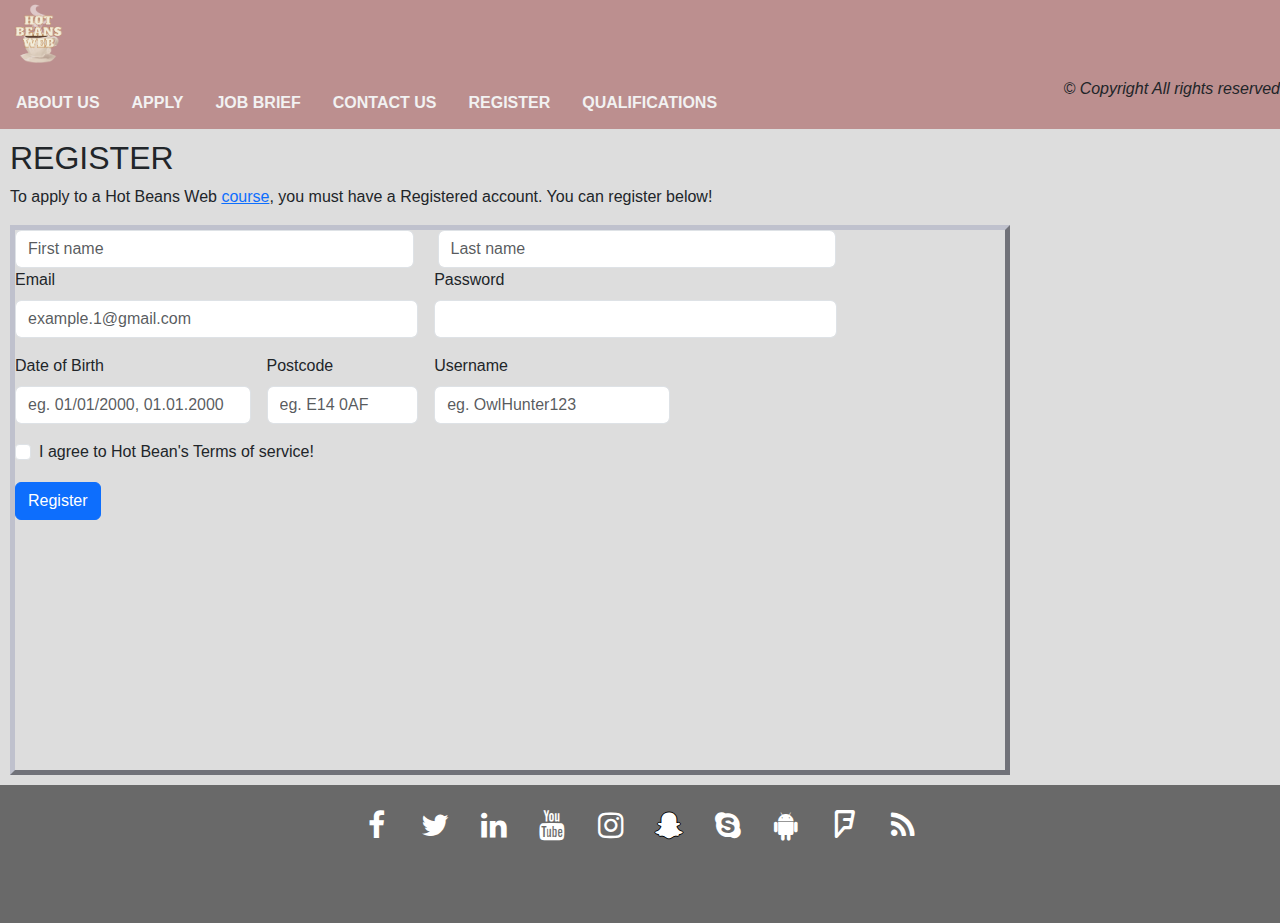
<file: register.html>
<!DOCTYPE html>
<html lang="en">
<head>
<title>Hot Beans Web</title>
<meta charset="utf-8">
<meta name="viewport" content="width=device-width, initial-scale=1">
<link href="https://cdn.jsdelivr.net/npm/bootstrap@5.3.3/dist/css/bootstrap.min.css" rel="stylesheet" integrity="sha384-QWTKZyjpPEjISv5WaRU9OFeRpok6YctnYmDr5pNlyT2bRjXh0JMhjY6hW+ALEwIH" crossorigin="anonymous">
<script src="https://cdn.jsdelivr.net/npm/bootstrap@5.3.3/dist/js/bootstrap.bundle.min.js" integrity="sha384-YvpcrYf0tY3lHB60NNkmXc5s9fDVZLESaAA55NDzOxhy9GkcIdslK1eN7N6jIeHz" crossorigin="anonymous"></script>
<link rel="stylesheet" href="main.css">
<link rel="stylesheet" href="https://cdnjs.cloudflare.com/ajax/libs/font-awesome/4.7.0/css/font-awesome.min.css">
	<link rel="icon" href="Images/Hot_beans_web-removebg-preview.png">
<style>
.fa {
  padding: 10px;
  font-size: 30px;
  width: 50px;
  height:50px;
  text-align: center;
  text-decoration: none;
  margin: 5px 2px;
  justify-content: center;
  align-items: center;
}

.fa:hover {
    opacity: 0.7;
}

.fa-facebook {
  color: white;
}

.fa-twitter {
  color: white;
}

.fa-linkedin {
  color: white;
}

.fa-youtube {
  color: white;
}

.fa-instagram {
  color: white;
}

.fa-snapchat-ghost {
  color: white;
  text-shadow: -1px 0 black, 0 1px black, 1px 0 black, 0 -1px black;
}

.fa-skype {
  color: white;
}

.fa-android {
  color: white;
}


.fa-foursquare {
  color: white;
}


.fa-rss {
  color: white;
}
</style>
</head>
<body>
	
<div class="top" align="left">
	<img src="Images/Hot beans web.png" style="width: 6%", height="6%" title="Welcome to hot beans web!" alt="">
</div>
	
<div class="topnav">
  <a href="index.html"><strong>ABOUT US</strong></a>
  <a href="apply.html"><strong>APPLY</strong></a>
  <a href="job brief.html"><strong>JOB BRIEF</strong></a>
  <a href="contact us.html"><strong>CONTACT US</strong></a>
  <a href="register.html"><strong>REGISTER</strong></a>
  <a href="job qualifications.html"><strong>QUALIFICATIONS</strong></a>
		<div class="rights">
	<p><em>© Copyright All rights reserved </em> 
	  <p>	
  </div>
	
</div>

<div class="content" align="left">
  <h2>REGISTER</h2>
  <p>To apply to a Hot Beans Web <a href="courses.html">course</a>, you must have a Registered account. You can register below!</p>
  <div class="myDiv">  <div class="row"> 
  <div class="col-5">
    <input type="text" class="form-control" placeholder="First name" aria-label="First name">
  </div>
  <div class="col-5">
    <input type="text" class="form-control" placeholder="Last name" aria-label="Last name">
  </div> 
</div>
	  <form class="row g-3"> 
  <div class="col-md-5"> 
    <label for="inputEmail4" class="form-label">Email</label> 
    <input type="email" class="form-control" id="inputEmail4" placeholder="example.1@gmail.com">
  </div>
  <div class="col-md-5">
    <label for="inputPassword4" class="form-label">Password</label>
    <input type="password" class="form-control" id="inputPassword4">
  </div> 
  <div class="col-3">
    <label for="inputdob" class="form-label">Date of Birth</label>
    <input type="text" class="form-control" id="inputdob" placeholder="eg. 01/01/2000, 01.01.2000">
  </div> 
  <div class="col-md-2">
    <label for="inputCity" class="form-label">Postcode</label>
    <input type="text" class="form-control" id="inputCity" placeholder="eg. E14 0AF">
    </select>
  </div>
  <div class="col-md-3">
    <label for="inputcode" class="form-label">Username</label>
    <input type="text" class="form-control" id="inputcode" placeholder="eg. OwlHunter123">
  </div>
  <div class="col-12">
    <div class="form-check">
      <input class="form-check-input" type="checkbox" id="gridCheck">
      <label class="form-check-label" for="gridCheck">
        I agree to Hot Bean's Terms of service!
      </label>
    </div>
  </div>
  <div class="col-1">
    <button type="submit" class="btn btn-primary">Register</button>
  </div>
</form>
	</div>
</div>

<div class="footer" align="center">
<a href="https://en-gb.facebook.com/" class="fa fa-facebook" target="_blank"></a>
<a href="https://twitter.com/?lang=en" class="fa fa-twitter" target="_blank"></a>
<a href="https://uk.linkedin.com/" class="fa fa-linkedin" target="_blank"></a>
<a href="https://www.youtube.com/" class="fa fa-youtube" target="_blank"></a>
<a href="https://www.instagram.com/" class="fa fa-instagram" target="_blank"></a>
<a href="https://www.snapchat.com/" class="fa fa-snapchat-ghost" target="_blank"></a>
<a href="https://www.skype.com/en/" class="fa fa-skype" target="_blank"></a>
<a href="https://www.android.com/intl/en_uk/" class="fa fa-android" target="_blank"></a>
<a href="https://foursquare.com/" class="fa fa-foursquare" target="_blank"></a>
<a href="https://rss.com/" class="fa fa-rss" target="_blank"></a>
</div>

</body>
</html>
</file>
<file: main.css>
* {
  box-sizing: border-box;
  font-family: Arial, Helvetica, sans-serif;
}

body {
  margin: 0;
  font-family: Arial, Helvetica, sans-serif;
}
.top {
  overflow: hidden;
  background-color: rosybrown;
  text-align: left;
}


.topnav {
  overflow: hidden;
  background-color: rosybrown;
}


.topnav a {
  float: left;
  display: block;
  color: #f2f2f2;
  text-align: center;
  padding: 14px 16px;
  text-decoration: none;
}


.topnav a:hover {
  background-color: #ddd;
  color: black;
}

.content {
  background-color: #ddd;
  padding: 10px;
  height: 70  0px; 
  overflow: scroll;
  text-align: left;
}


.footer {
  background-color: dimgrey;
  padding: 10px;
  height: 138px; 
}
	

.myDiv {
  width: 1000px;
  Height: 550px;
  border: 5px outset #BFC1CD;    
  text-align: left;
  justify-content: left;
  align-items: left;
}
.img-1{
  width: 500px;
}

.h2 {
  overflow: hidden;
  background-color: rosybrown;
  text-align: center;
}

.top{
	display: flex;
}

.rights{  
  text-align: right
}


.ABCD{
  text-align: left;
}

.title{
  text-align: center;
}
</file>
